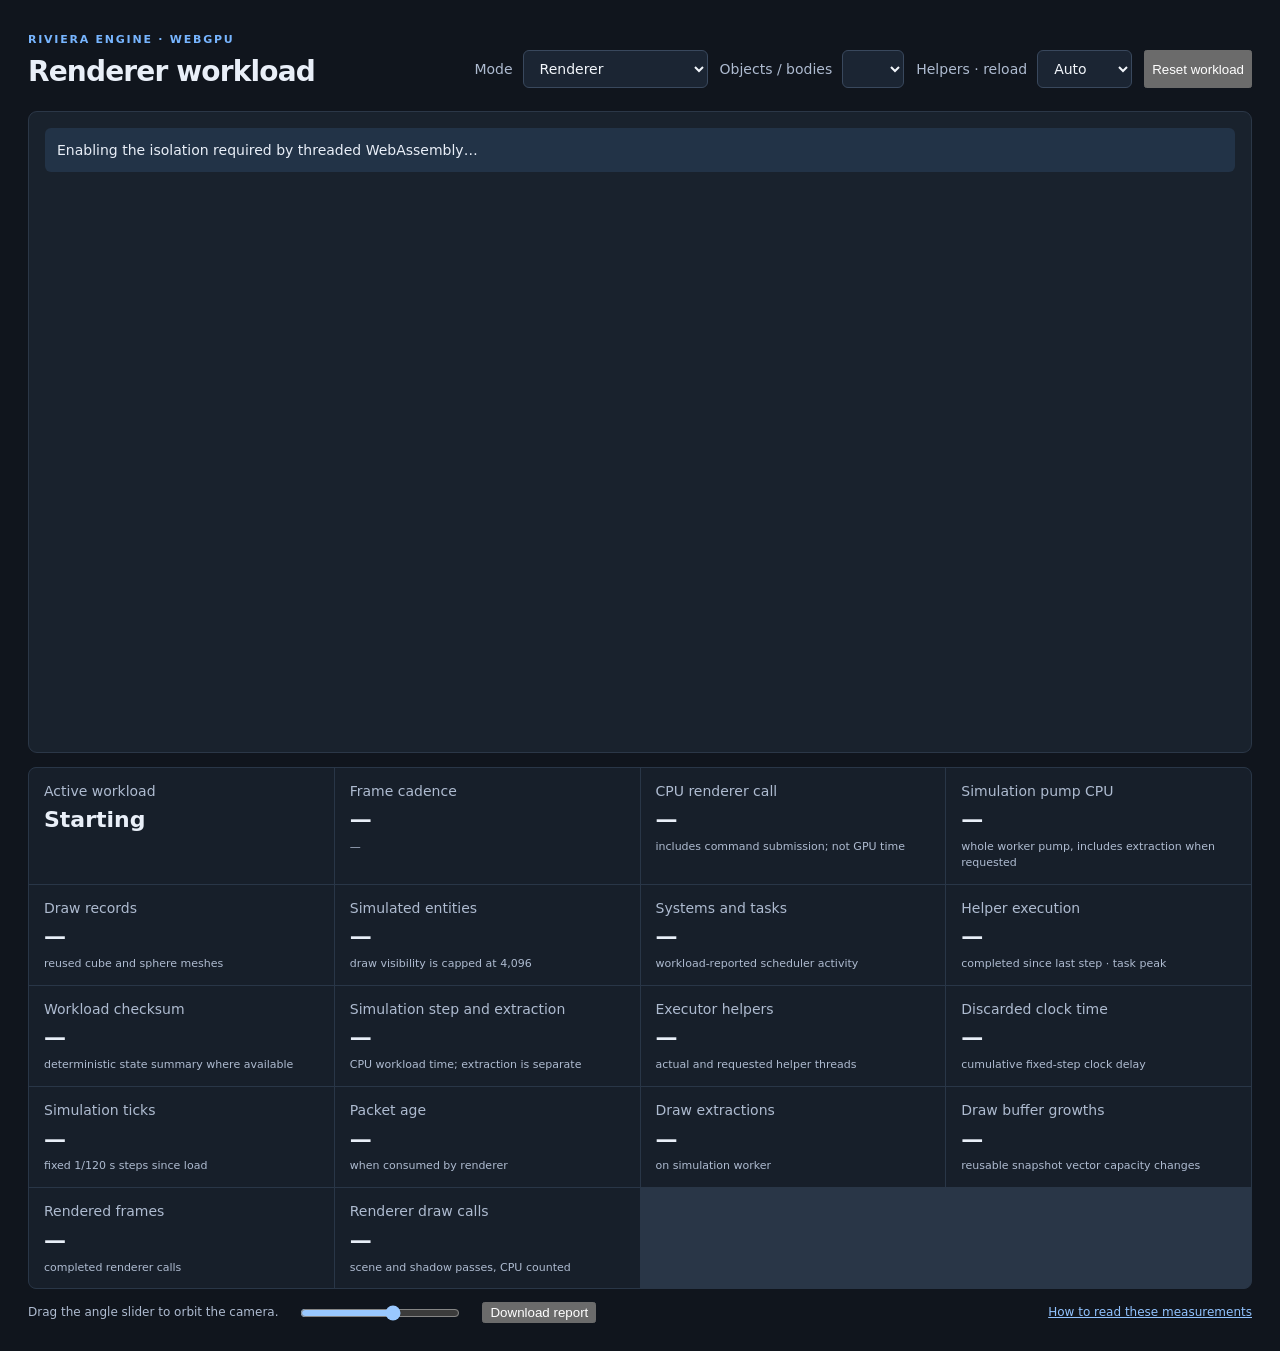
<file: examples/webgpu-renderer-demo/index.html>
<!doctype html>
<html lang="en">
  <head>
    <meta charset="utf-8" />
    <meta name="viewport" content="width=device-width, initial-scale=1" />
    <title>Riviera Engine · WebGPU workload</title>
    <link rel="stylesheet" href="style.css" />
  </head>
  <body>
    <main>
      <header>
        <div>
          <span class="eyebrow">RIVIERA ENGINE · WEBGPU</span>
          <h1 id="page-title">Renderer workload</h1>
        </div>
        <div class="controls">
          <label class="count"
            >Mode
            <select id="mode">
              <option value="0">Renderer</option>
              <option value="1">ECS hierarchy</option>
              <option value="2">Job systems</option>
              <option value="3">Jolt physics</option>
              <option value="4">PBR material grid</option>
            </select>
          </label>
          <label class="count"
            >Objects / bodies
            <select id="count"></select>
          </label>
          <label class="count"
            >Helpers · reload
            <select id="helpers">
              <option value="auto">Auto</option>
              <option value="0">0</option>
              <option value="2">2</option>
              <option value="4">4</option>
              <option value="8">8</option>
            </select>
          </label>
          <button id="reset-demo" type="button">Reset workload</button>
        </div>
      </header>
      <section class="stage">
        <canvas id="game" width="1024" height="640"></canvas>
        <div id="boot-status" role="status">Checking browser isolation…</div>
        <div id="render-error" hidden>
          Renderer or workload reported an error. Check the browser console.
        </div>
        <div id="pbr-legend" hidden>
          Roughness 0.04 → 1.00 (world X) · metallic 0 → 1.00 (world Z)
        </div>
      </section>
      <section class="metrics" aria-label="Live renderer measurements">
        <div>
          <span>Active workload</span><strong id="metric-mode">Starting</strong>
        </div>
        <div>
          <span>Frame cadence</span><strong id="metric-fps">—</strong
          ><small id="metric-cadence">—</small>
        </div>
        <div>
          <span>CPU renderer call</span><strong id="metric-cpu">—</strong
          ><small>includes command submission; not GPU time</small>
        </div>
        <div>
          <span>Simulation pump CPU</span><strong id="metric-sim">—</strong
          ><small>whole worker pump, includes extraction when requested</small>
        </div>
        <div>
          <span>Draw records</span><strong id="metric-draws">—</strong
          ><small>reused cube and sphere meshes</small>
        </div>
        <div>
          <span>Simulated entities</span><strong id="metric-entities">—</strong
          ><small>draw visibility is capped at 4,096</small>
        </div>
        <div>
          <span>Systems and tasks</span><strong id="metric-work">—</strong
          ><small>workload-reported scheduler activity</small>
        </div>
        <div>
          <span>Helper execution</span><strong id="metric-helpers">—</strong
          ><small>completed since last step · task peak</small>
        </div>
        <div>
          <span>Workload checksum</span><strong id="metric-checksum">—</strong
          ><small>deterministic state summary where available</small>
        </div>
        <div>
          <span>Simulation step and extraction</span
          ><strong id="metric-step">—</strong
          ><small>CPU workload time; extraction is separate</small>
        </div>
        <div>
          <span>Executor helpers</span><strong id="metric-pool">—</strong
          ><small>actual and requested helper threads</small>
        </div>
        <div>
          <span>Discarded clock time</span
          ><strong id="metric-discarded">—</strong
          ><small>cumulative fixed-step clock delay</small>
        </div>
        <div>
          <span>Simulation ticks</span><strong id="metric-ticks">—</strong
          ><small>fixed 1/120 s steps since load</small>
        </div>
        <div>
          <span>Packet age</span><strong id="metric-age">—</strong
          ><small>when consumed by renderer</small>
        </div>
        <div>
          <span>Draw extractions</span><strong id="metric-extractions">—</strong
          ><small>on simulation worker</small>
        </div>
        <div>
          <span>Draw buffer growths</span><strong id="metric-grows">—</strong
          ><small>reusable snapshot vector capacity changes</small>
        </div>
        <div>
          <span>Rendered frames</span><strong id="metric-frames">—</strong
          ><small>completed renderer calls</small>
        </div>
        <div>
          <span>Renderer draw calls</span><strong id="metric-calls">—</strong
          ><small>scene and shadow passes, CPU counted</small>
        </div>
      </section>
      <footer>
        <span>Drag the angle slider to orbit the camera.</span
        ><input
          id="angle"
          type="range"
          min="-3.14"
          max="3.14"
          step="0.01"
          value="0.55"
          aria-label="Camera orbit angle"
        /><button id="download-report" type="button">Download report</button
        ><a href="PERFORMANCE.md">How to read these measurements</a>
      </footer>
    </main>
    <script>
      const bootStatus = document.getElementById("boot-status");
      const reloadKey = `riviera-demo-sw-reload:${location.pathname}`;
      function clearReloadGuard() {
        try {
          sessionStorage.removeItem(reloadKey);
        } catch {}
      }
      function showBootError(message) {
        bootStatus.replaceChildren(document.createTextNode(message + " "));
        const retry = document.createElement("button");
        retry.type = "button";
        retry.textContent = "Retry";
        retry.addEventListener("click", () => {
          clearReloadGuard();
          location.reload();
        });
        bootStatus.append(retry);
      }

      var Module = {
        onRuntimeInitialized() {
          bootStatus.hidden = true;
          const count = document.getElementById("count");
          const mode = document.getElementById("mode");
          const helpers = document.getElementById("helpers");
          const angle = document.getElementById("angle");
          const modeCounts = {
            0: [
              [100, "100"],
              [1000, "1,000"],
              [4000, "4,000"],
            ],
            1: [
              [1000, "1,000"],
              [10000, "10,000"],
              [100000, "100,000"],
            ],
            2: [
              [1000, "1,000"],
              [10000, "10,000"],
              [100000, "100,000"],
            ],
            3: [
              [100, "100"],
              [500, "500"],
              [1000, "1,000"],
              [2000, "2,000"],
            ],
            4: [[35, "35 fixed spheres"]],
          };
          function configureCountOptions() {
            const options = modeCounts[mode.value];
            const previous = Number(count.value);
            count.replaceChildren(
              ...options.map(([value, label]) => {
                const option = document.createElement("option");
                option.value = String(value);
                option.textContent = label;
                return option;
              }),
            );
            count.disabled = mode.value === "4";
            count.value = String(
              options.some(([value]) => value === previous)
                ? previous
                : options[0][0],
            );
            document.getElementById("page-title").textContent =
              mode.selectedOptions[0].textContent;
            document.getElementById("pbr-legend").hidden = mode.value !== "4";
          }
          mode.addEventListener("change", () => {
            configureCountOptions();
            Module._set_demo_mode(Number(mode.value));
            Module._set_object_count(Number(count.value));
          });
          count.addEventListener("change", () =>
            Module._set_object_count(Number(count.value)),
          );
          configureCountOptions();
          Module._set_demo_mode(Number(mode.value));
          Module._set_object_count(Number(count.value));
          const helperParam =
            new URLSearchParams(location.search).get("helpers") || "auto";
          const detectedThreads =
            Number.isFinite(navigator.hardwareConcurrency) &&
            navigator.hardwareConcurrency > 0
              ? Math.floor(navigator.hardwareConcurrency)
              : 8;
          const helperCap = Math.max(0, detectedThreads - 2);
          for (const option of helpers.options) {
            if (option.value !== "auto")
              option.disabled = Number(option.value) > helperCap;
          }
          helpers.value = Array.from(helpers.options).some(
            (option) => option.value === helperParam,
          )
            ? helperParam
            : "auto";
          document
            .getElementById("reset-demo")
            .addEventListener("click", () => Module._reset_demo());
          helpers.addEventListener("change", () => {
            const url = new URL(location.href);
            if (helpers.value === "auto") url.searchParams.delete("helpers");
            else url.searchParams.set("helpers", helpers.value);
            location.href = url.href;
          });
          angle.addEventListener("input", () =>
            Module._set_camera_angle(Number(angle.value)),
          );
          document
            .getElementById("download-report")
            .addEventListener("click", () => {
              const ids = [
                "metric-mode",
                "metric-fps",
                "metric-cadence",
                "metric-cpu",
                "metric-sim",
                "metric-step",
                "metric-entities",
                "metric-work",
                "metric-helpers",
                "metric-checksum",
                "metric-pool",
                "metric-draws",
                "metric-age",
                "metric-extractions",
                "metric-grows",
                "metric-frames",
                "metric-calls",
              ];
              const report = Object.fromEntries(
                ids.map((id) => [
                  id.replace("metric-", ""),
                  document.getElementById(id).textContent,
                ]),
              );
              report.mode = mode.selectedOptions[0].textContent;
              report.objectCount = Number(count.value);
              report.helperSelection = helpers.value;
              report.resolution = "1024x640";
              report.capturedAt = new Date().toISOString();
              const link = document.createElement("a");
              link.href = URL.createObjectURL(
                new Blob([JSON.stringify(report, null, 2)], {
                  type: "application/json",
                }),
              );
              link.download = "riviera-webgpu-demo-report.json";
              link.click();
              URL.revokeObjectURL(link.href);
            });
        },
        onAbort(reason) {
          showBootError(`The WebAssembly renderer could not start: ${reason}`);
        },
      };

      async function startRenderer() {
        if (window.crossOriginIsolated === true) {
          clearReloadGuard();
          const script = document.createElement("script");
          script.src = new URL("index.js", document.baseURI);
          script.onerror = () =>
            showBootError("The WebAssembly files could not be loaded.");
          document.head.append(script);
          return;
        }
        if (!("serviceWorker" in navigator)) {
          showBootError(
            "This browser cannot enable the isolation required by threaded WebAssembly.",
          );
          return;
        }
        try {
          if (sessionStorage.getItem(reloadKey)) {
            showBootError(
              "The isolation worker did not take control. Check browser support, then retry.",
            );
            return;
          }
          sessionStorage.setItem(reloadKey, "attempted");
        } catch {
          showBootError(
            "Session storage is unavailable, so the page cannot safely retry isolation automatically.",
          );
          return;
        }
        bootStatus.textContent =
          "Enabling the isolation required by threaded WebAssembly…";
        try {
          const deadline = Date.now() + 8000;
          const bounded = (promise, label) =>
            Promise.race([
              promise,
              new Promise((_, reject) =>
                setTimeout(
                  () => reject(new Error(`${label} timed out`)),
                  Math.max(0, deadline - Date.now()),
                ),
              ),
            ]);
          await bounded(
            navigator.serviceWorker.register(
              new URL("coi-serviceworker.js", document.baseURI),
              { scope: new URL("./", document.baseURI).pathname },
            ),
            "Service worker registration",
          );
          await bounded(
            navigator.serviceWorker.ready,
            "Service worker activation",
          );
          if (!navigator.serviceWorker.controller) {
            await bounded(
              new Promise((resolve) =>
                navigator.serviceWorker.addEventListener(
                  "controllerchange",
                  resolve,
                  {
                    once: true,
                  },
                ),
              ),
              "Service worker control",
            );
          }
          if (navigator.serviceWorker.controller) {
            location.reload();
            return;
          }
          throw new Error("The isolation worker did not take control");
        } catch (error) {
          showBootError(`Could not enable browser isolation: ${error.message}`);
        }
      }

      startRenderer();
    </script>
  </body>
</html>
</file>
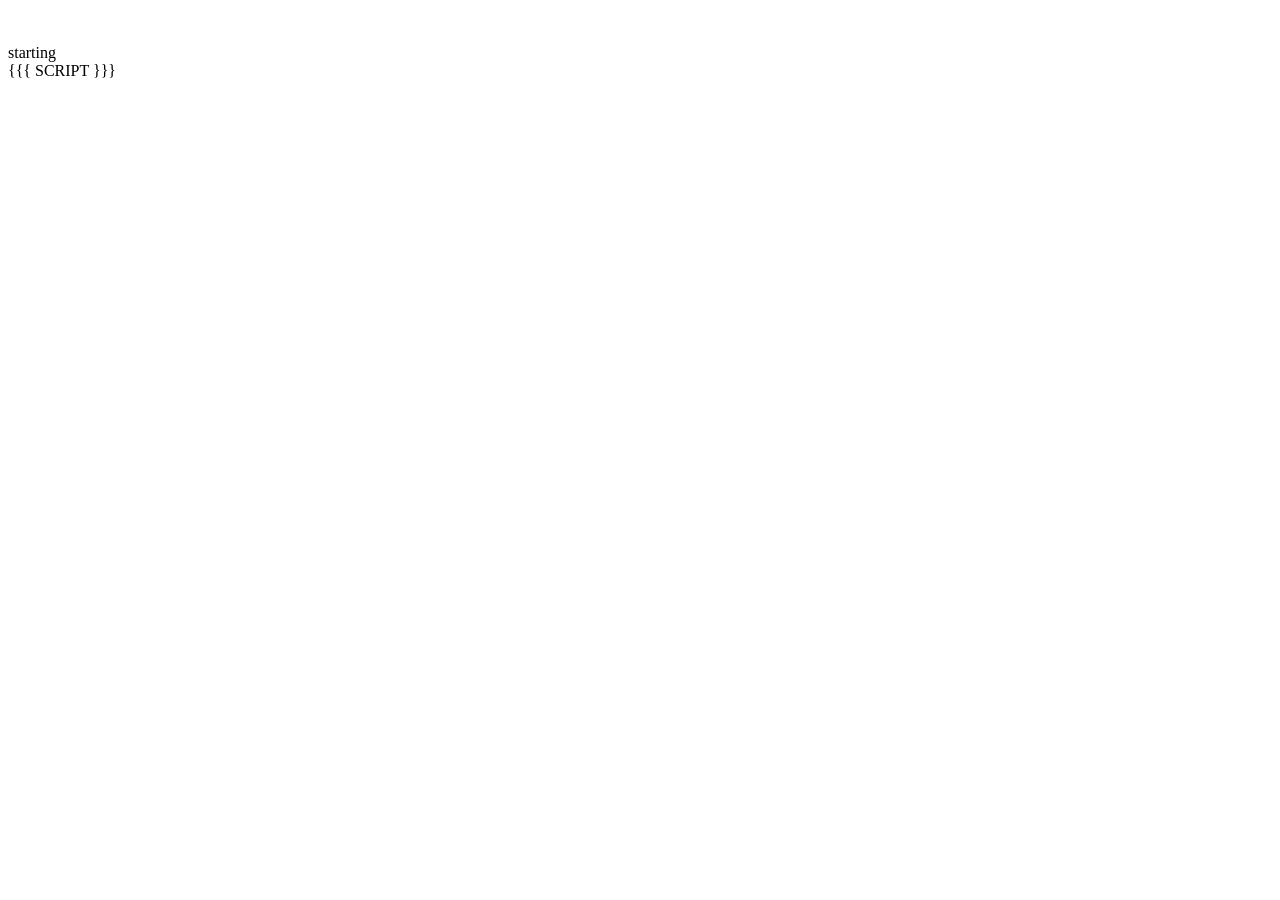
<file: tests/web_worker_probe_shell.html>
<!doctype html>
<html>
  <head>
    <meta charset="utf-8" />
    <title>Riviera worker probe</title>
  </head>
  <body>
    <canvas id="game" width="32" height="32"></canvas>
    <div id="result">starting</div>
    {{{ SCRIPT }}}
  </body>
</html>
</file>
<file: examples/webgpu-renderer-demo/style.css>
:root {
  color-scheme: dark;
  font:
    14px/1.45 system-ui,
    sans-serif;
  background: #10151d;
  color: #e9eff8;
}
* {
  box-sizing: border-box;
}
body {
  margin: 0;
  padding: 28px;
}
main {
  max-width: 1240px;
  margin: 0 auto;
}
header,
footer {
  display: flex;
  align-items: center;
  justify-content: space-between;
  gap: 20px;
}
h1 {
  margin: 4px 0 18px;
  font-size: 28px;
  letter-spacing: -0.03em;
}
.eyebrow {
  color: #77b5ff;
  font-size: 11px;
  font-weight: 700;
  letter-spacing: 0.16em;
}
.count {
  display: flex;
  gap: 10px;
  align-items: center;
  color: #aebbd0;
}
select {
  background: #1b2533;
  color: #f2f6fb;
  border: 1px solid #39485d;
  border-radius: 6px;
  padding: 9px 28px 9px 12px;
  font: inherit;
}
.stage {
  position: relative;
  overflow: hidden;
  border: 1px solid #2b3747;
  border-radius: 9px;
  background: #19222d;
}
#boot-status {
  position: absolute;
  z-index: 1;
  inset: 16px 16px auto;
  padding: 12px;
  border-radius: 6px;
  background: #223347;
}
#boot-status[hidden] {
  display: none;
}
#boot-status button {
  margin-left: 10px;
}
canvas {
  display: block;
  width: min(100%, 1024px);
  height: auto;
  aspect-ratio: 1024 / 640;
  margin: 0 auto;
}
#render-error {
  position: absolute;
  inset: 16px 16px auto;
  padding: 12px;
  border-radius: 6px;
  background: #752f36;
}
.metrics {
  display: grid;
  grid-template-columns: repeat(4, minmax(0, 1fr));
  gap: 1px;
  overflow: hidden;
  margin-top: 14px;
  border: 1px solid #293647;
  border-radius: 8px;
  background: #293647;
}
.metrics div {
  min-height: 94px;
  padding: 13px 15px;
  background: #171f2a;
}
.metrics span,
.metrics small {
  display: block;
  color: #aebbd0;
}
.metrics strong {
  display: block;
  margin: 3px 0;
  font-size: 22px;
  font-variant-numeric: tabular-nums;
}
.metrics small {
  font-size: 11px;
}
footer {
  justify-content: flex-start;
  margin-top: 13px;
  color: #aebbd0;
  font-size: 12px;
}
footer input {
  width: 160px;
}
footer a {
  margin-left: auto;
  color: #91c3ff;
}
.report header {
  margin-bottom: 18px;
}
.report header a,
.report a {
  color: #91c3ff;
}
.benchmark-section {
  margin: 16px 0;
  padding: 16px;
  border: 1px solid #293647;
  border-radius: 8px;
  background: #171f2a;
}
.benchmark-section h2 {
  margin: 0 0 4px;
}
.benchmark-section p,
.license-note {
  color: #aebbd0;
}
.benchmark-section div {
  overflow-x: auto;
}
table {
  width: 100%;
  border-collapse: collapse;
  font-variant-numeric: tabular-nums;
  text-align: right;
}
th,
td {
  padding: 8px;
  border-bottom: 1px solid #293647;
  white-space: nowrap;
}
th:first-child,
td:first-child {
  text-align: left;
}
@media (max-width: 720px) {
  body {
    padding: 16px;
  }
  .metrics {
    grid-template-columns: repeat(2, minmax(0, 1fr));
  }
  header {
    align-items: flex-start;
  }
  footer {
    flex-wrap: wrap;
  }
  footer a {
    margin-left: 0;
  }
}
.controls {
  display: flex;
  flex-wrap: wrap;
  justify-content: flex-end;
  gap: 12px;
}
.count {
  flex-wrap: wrap;
}
select:disabled {
  opacity: 0.7;
}
#pbr-legend {
  position: absolute;
  right: 12px;
  bottom: 12px;
  padding: 8px 11px;
  border: 1px solid #39485d;
  border-radius: 6px;
  background: rgb(16 21 29 / 88%);
  color: #e9eff8;
  font-size: 12px;
}
#pbr-legend[hidden] {
  display: none;
}
</file>
